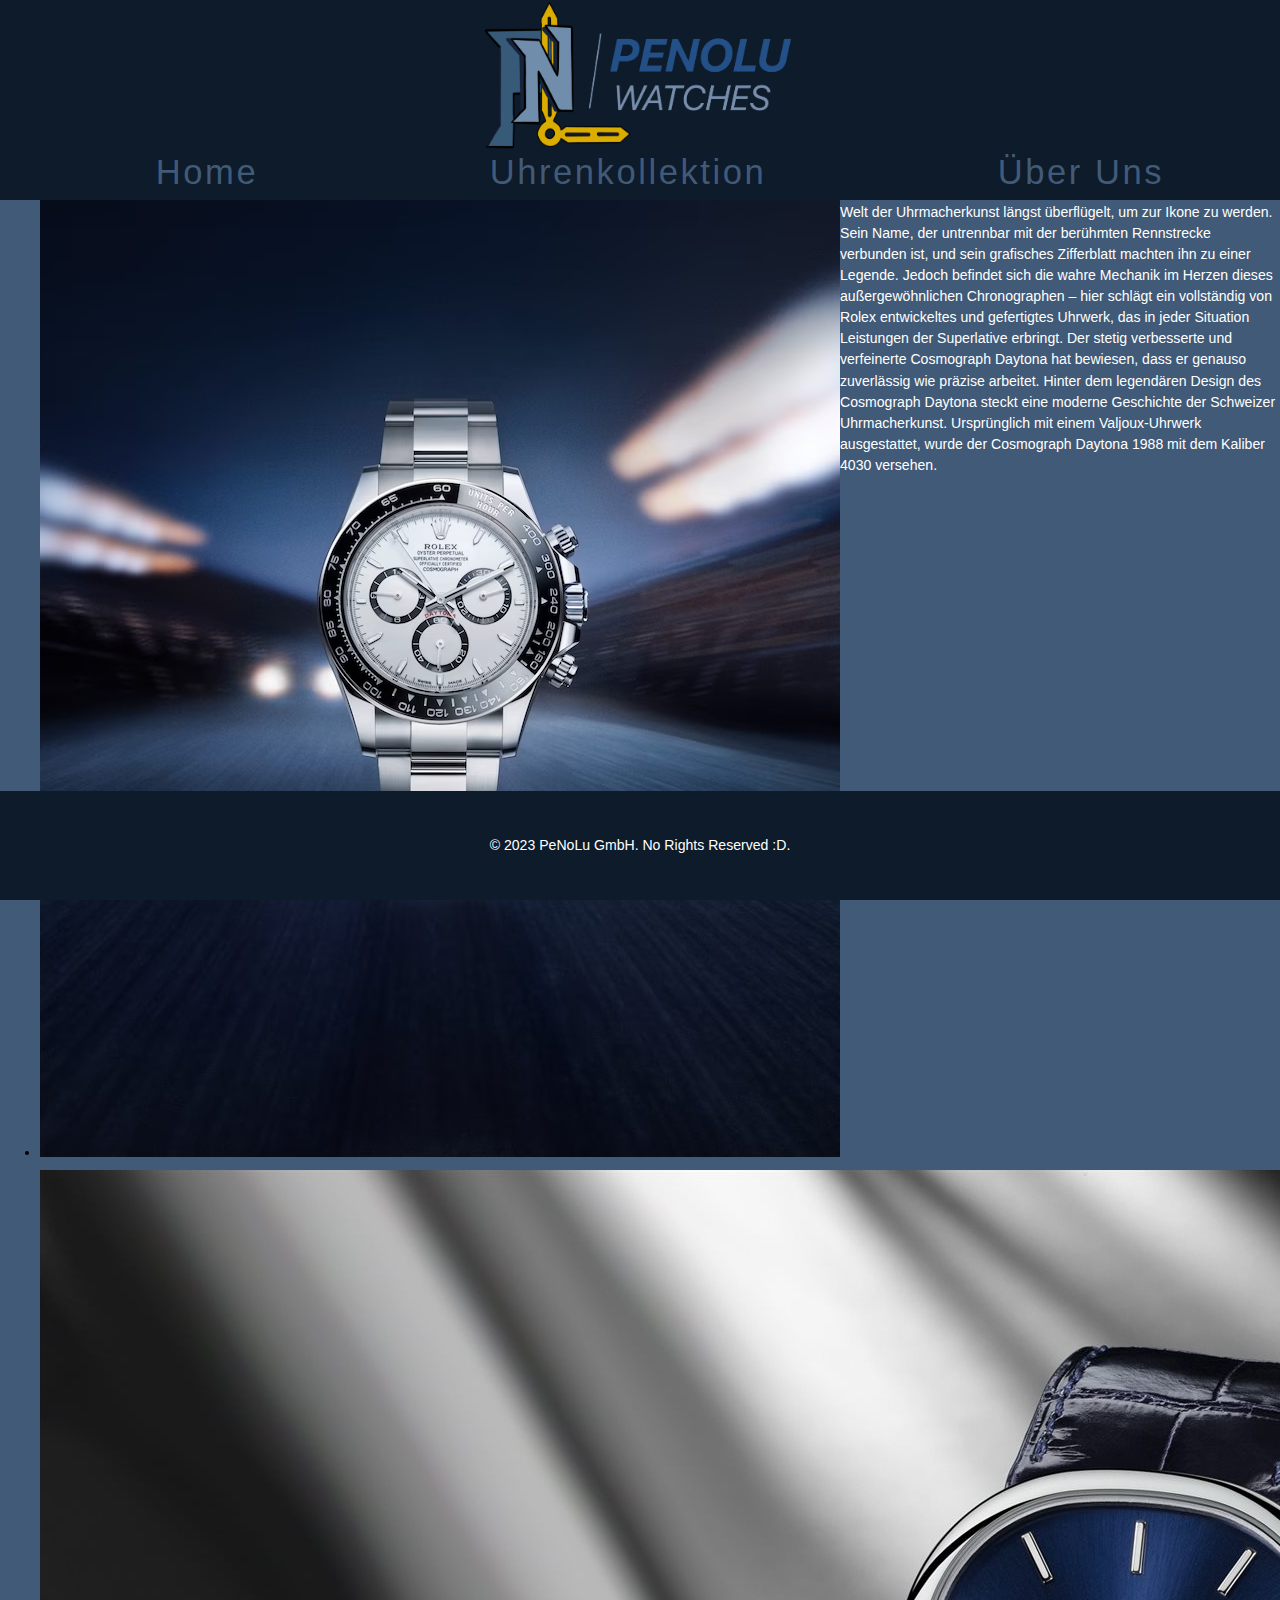
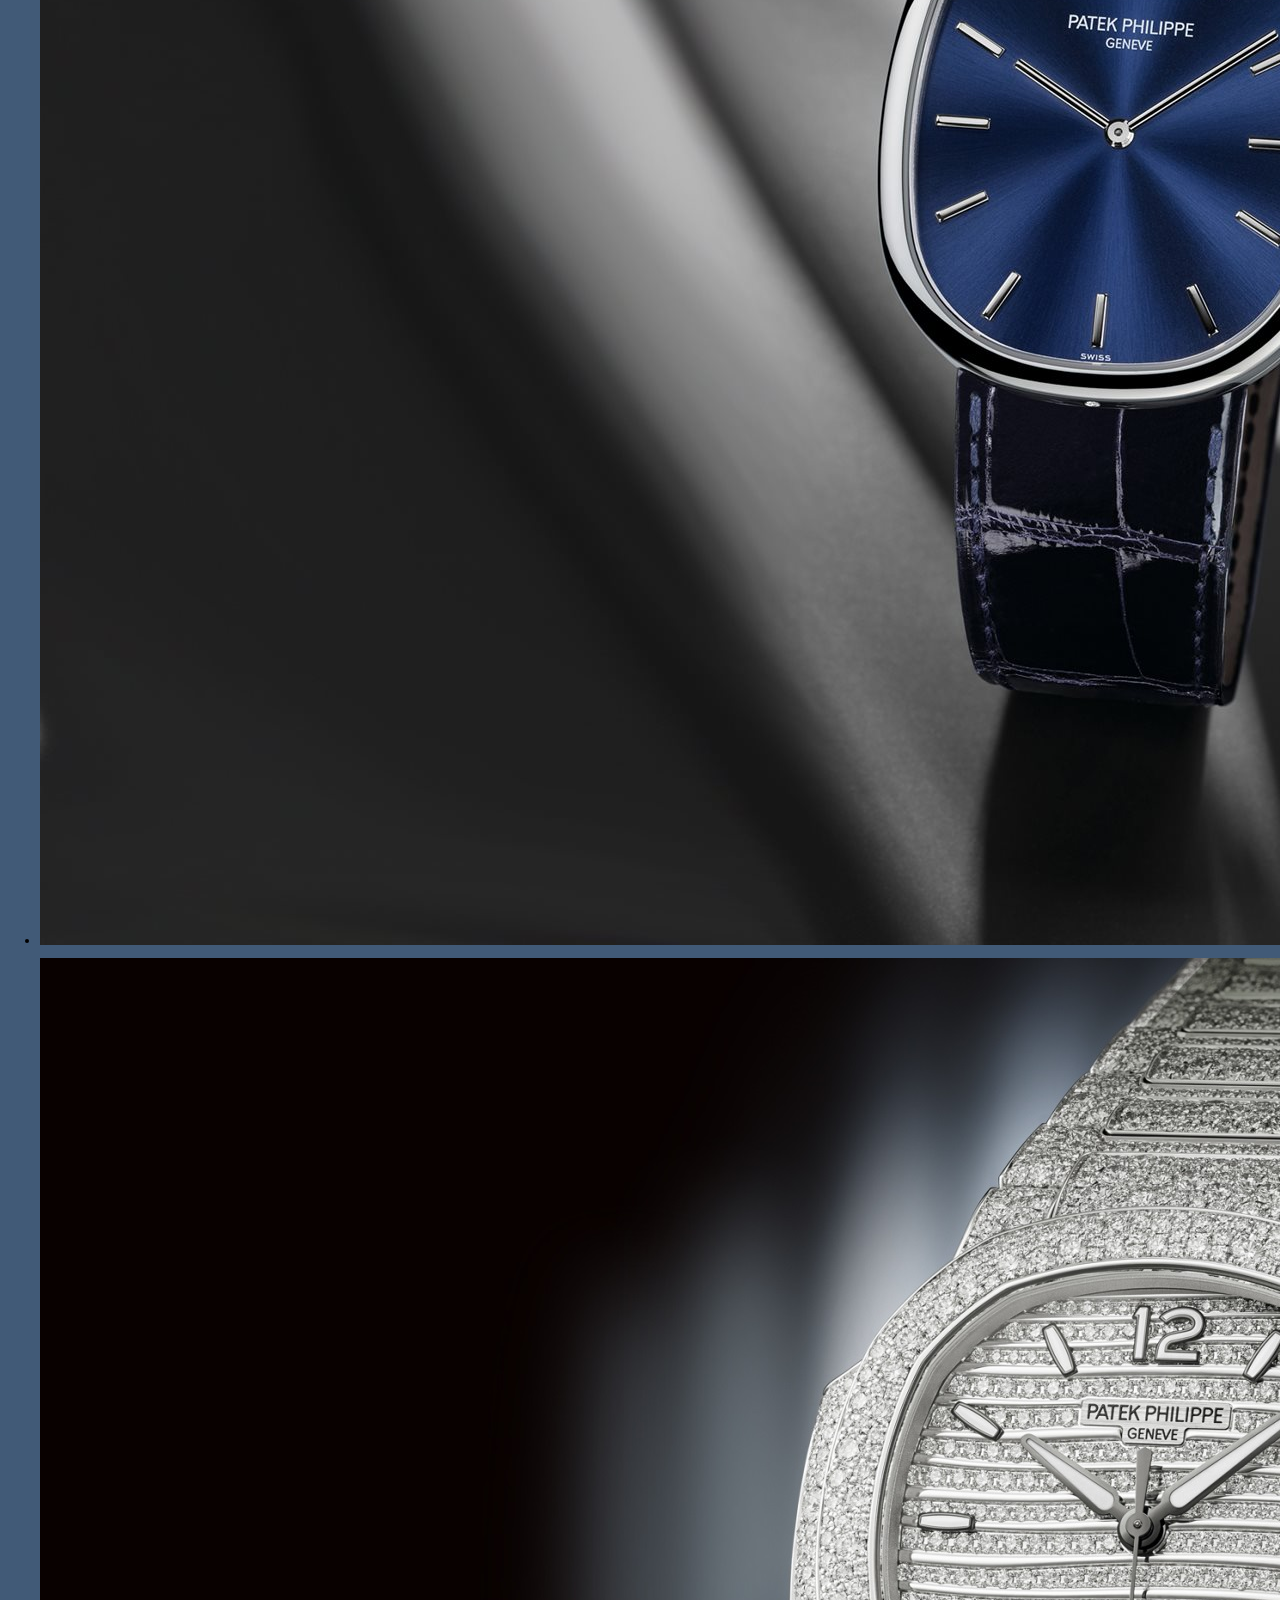
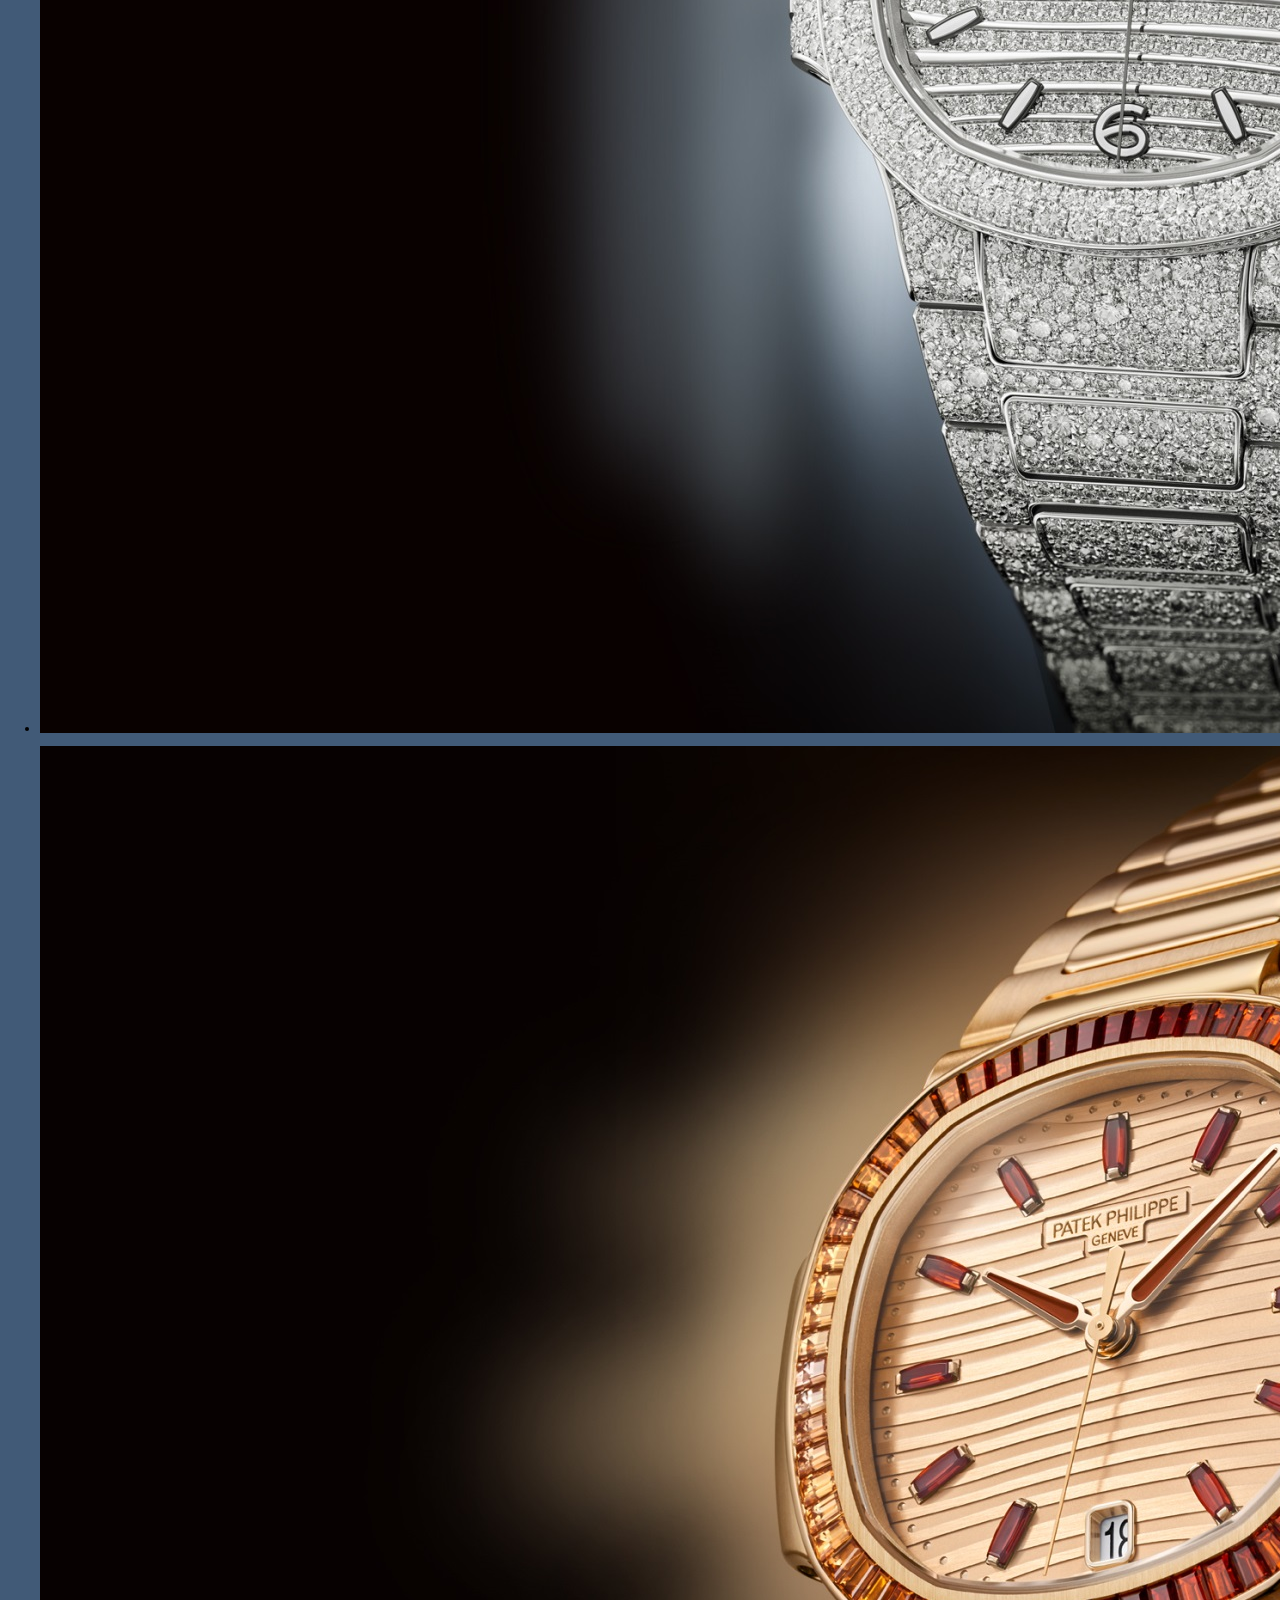
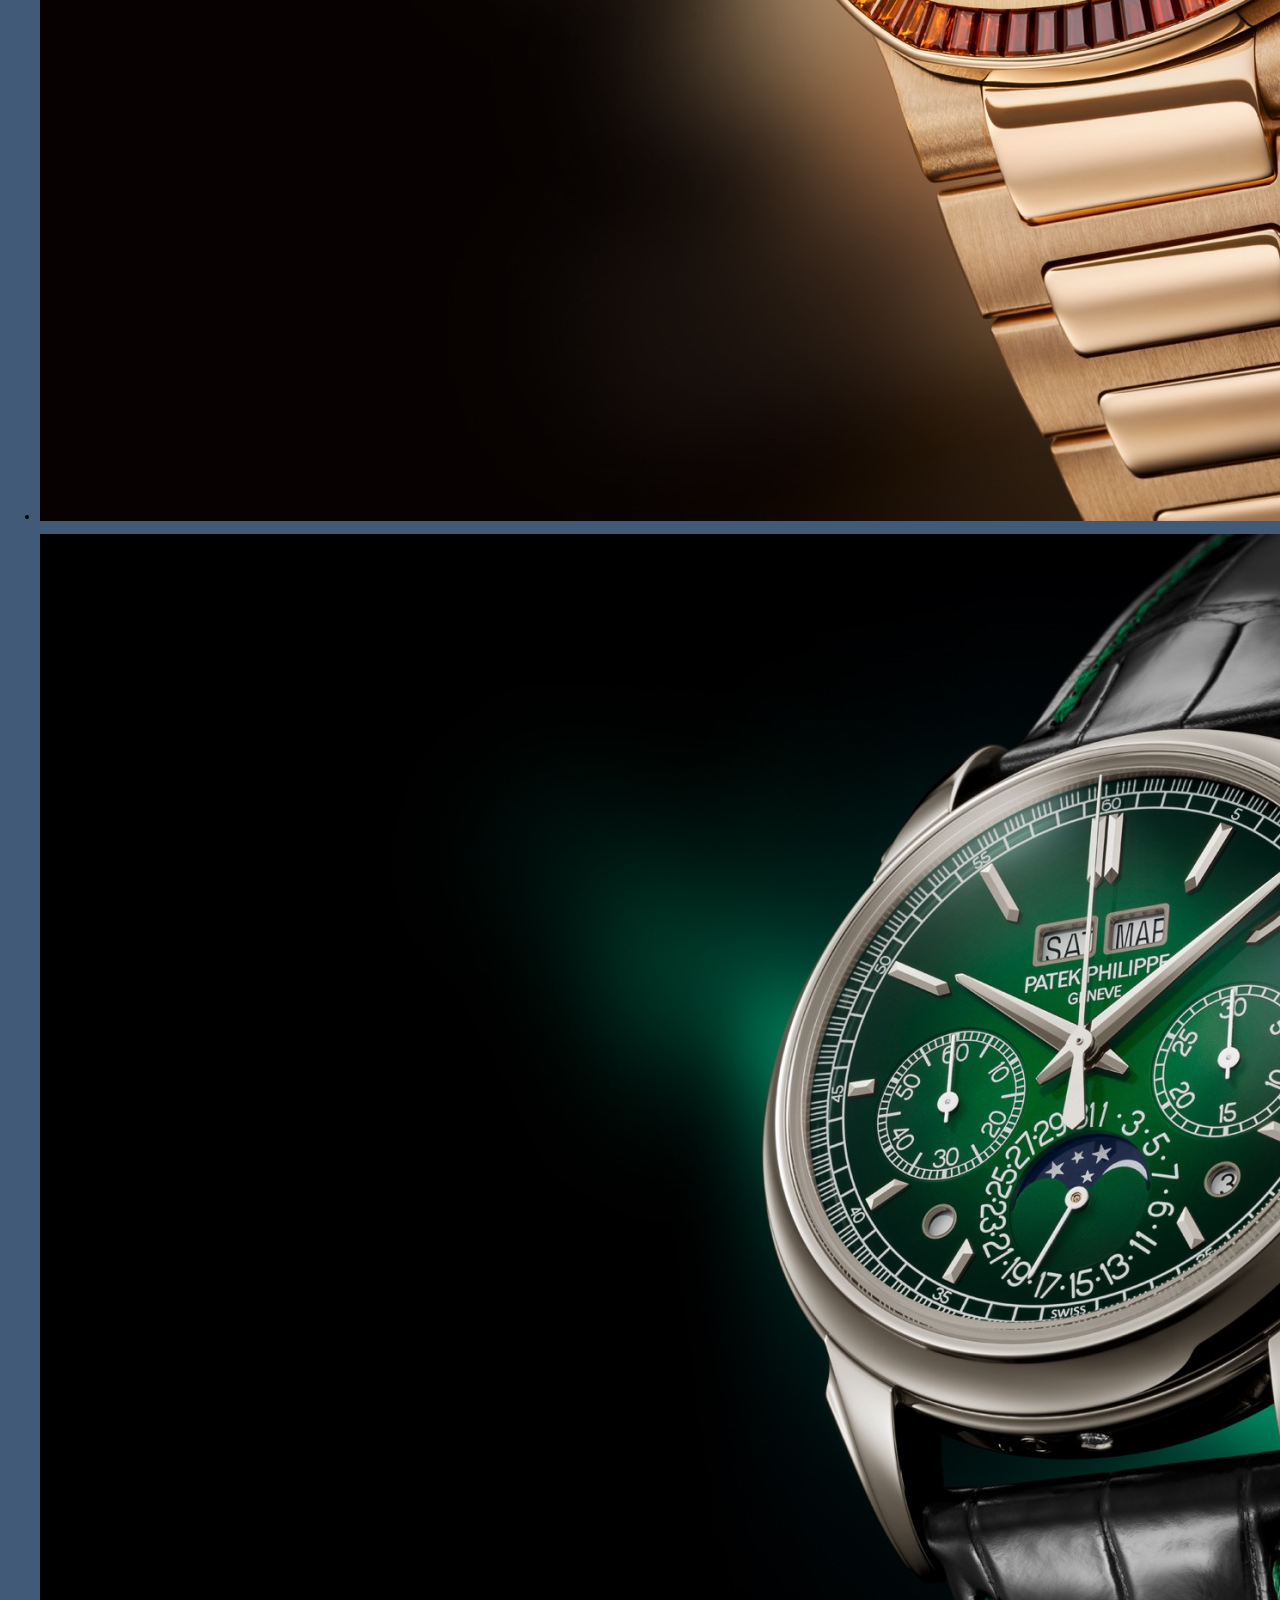
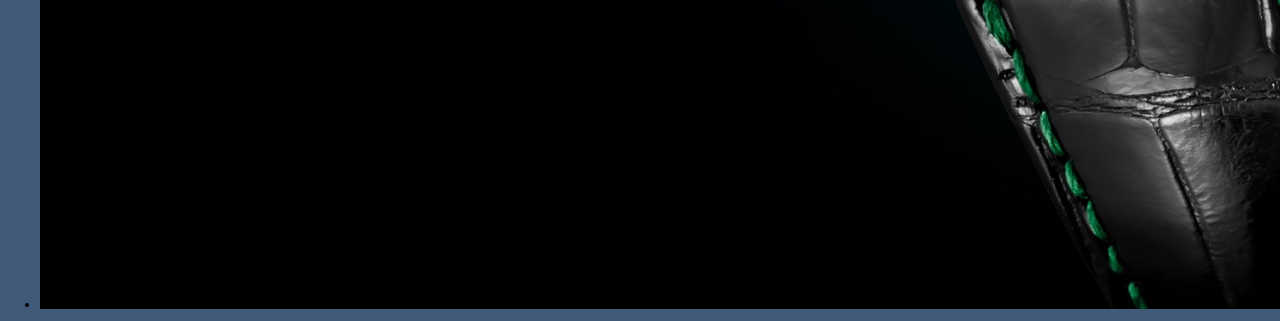
<file: index.html>
<!DOCTYPE html>
<html lang="de">
<head>
  <title>PeNoLu</title>
  <script src="script.js"></script>
  <meta charset="UTF-8">
  <link rel="stylesheet" href="style.css">
</head>
<body>
  <header>
    <div class="header-img"></div>
  </header>

  <nav>
    <ul class="hover-list">
      <li><a href="index.html">Home</a></li>
      <li><a href="uhrenkollektion.html">Uhrenkollektion</a></li>
      <li><a href="ueber_uns.html">Über Uns</a></li>
    </ul>
  </nav>

  <ul>
    <li>
      <div class="watch-text-pair">
        <div class=".watch-pair">
          <img src="Rolex_Cosmograph-Daytona.jpg" alt="Watch 2">
        </div>
        <div class=".text-pair">
          <p>Der 1963 vorgestellte Cosmograph Daytona hat seinen Status in der Welt der Uhrmacherkunst längst überflügelt, um zur Ikone zu werden. 
            Sein Name, der untrennbar mit der berühmten Rennstrecke verbunden ist, und sein grafisches Zifferblatt machten ihn zu einer Legende. 
            Jedoch befindet sich die wahre Mechanik im Herzen dieses außergewöhnlichen Chronographen – hier schlägt ein vollständig von Rolex entwickeltes und gefertigtes Uhrwerk,
             das in jeder Situation Leistungen der Superlative erbringt. Der stetig verbesserte und verfeinerte Cosmograph Daytona hat bewiesen, dass er genauso zuverlässig wie präzise arbeitet.
            Hinter dem legendären Design des Cosmograph Daytona steckt eine moderne Geschichte der Schweizer Uhrmacherkunst.
             Ursprünglich mit einem Valjoux-Uhrwerk ausgestattet, wurde der Cosmograph Daytona 1988 mit dem Kaliber 4030 versehen.</p>
        </div>
      </div>
    </li>
  </ul>
  

  <ul>
    <li>
      <div class="watch-text-pair">
        <div class=".watch-pair">
          <img src="PatekPhilippe_GoldenEllipse.jpg" alt="Watch 3">
        </div>
        <div class=".text-pair">
          <p>Zur Feier des 50. Jahrestages ihrer legendären Golden Ellipse hat Patek Philippe ihr emblematisches Design in einer neuen Roségold-Ausführung im Grande Taille-Format lanciert,
             deren ebenholzschwarzes Sonnenschliff-Zifferblatt mit Index-Appliken und feinen Zeigern aus Roségold raffinierte Akzente erhält. Eine Ausgeh-Uhr, die alle Ästheten und Kenner überzeugt.
             Auf Wunsch liefert die Manufaktur auch assortierte Manschettenknöpfe in Roségold mit ebenholzschwarzem Sonnenschliff-Blatt. </p>
        </div>
      </div>
    </li>
  </ul>
  
  <ul>
    <li>
      <div class="watch-text-pair">
        <div class=".watch-pair">
          <img src="PatekPhilippe_Twenty4.jpg" alt="Watch 4">
        </div>
        <div class=".text-pair">
          <p>Die Twenty~4, lanciert 1999, ist bis heute der Inbegriff zeitloser, femininer Eleganz.
             Diese prestigeträchtige Damenuhr, die der jungen, aktiven und modernen Frau gewidmet ist, wurde als stilvoller Begleiter für jeden Anlass konzipiert.
              Mit diamantenbesetzten Ausführungen in Roségold oder Edelstahl ist sie die perfekte Ergänzung zu modischer Business- oder Freizeitmode ebenso wie zum eleganten Abendkleid. 
              Mit der Lancierung der Twenty~4 Automatik bereichern seit 2018 brandneue Modelle die bestehende Auswahl.
             Diese mechanischen Automatikuhren für Damen sind die ersten Modelle der Kollektion Twenty~4 mit rundem Gehäuse und dem Automatikwerk Kaliber 324 S C mit Fensterdatum und großer Sekunde.</p>    
            </div>
      </div>
    </li>
  </ul>
  
  <ul>
    <li>
      <div class="watch-text-pair">
        <div class=".watch-pair">
          <img src="PatekPhilippe_NautilusDamen.jpg" alt="Watch 5">
        </div>
        <div class=".text-pair">
          <p>Patek Philippe legt das legendäre Design der Nautilus-Damenuhren mit einer neuen Schmuck-Ausführung neu auf. Darin vereint sich Roségold elegant und originell mit dem Glanz von Spessartiten.
            Die achteckige Lünette ist mit 68 Spessartiten im Baguetteschliff verziert,
             die einen doppelten Farbverlauf von „Cognac“-Tönen bei 12 und 6 Uhr bis zu „Champagner“-Tönen bei 9 und 3 Uhr bilden. 
             Die Indexe auf dem Zifferblatt sind mit spitzbogenförmigen Spessartiten in „Cognac“-Tönen besetzt.
             Diese Dynamik verleiht der kostbaren Kreation einen ausgesprochen modernen Stil.
             Das Zifferblatt mit dem typischen „Wellenmotiv“ der Nautilus-Damenuhren lässt sich perfekt ablesen
             eine der Hauptanforderungen von Patek Philippe, auch bei einer Schmuckuhr. </p>    
            </div>
      </div> 
    </li>
  </ul>
  

  <ul>
    <li>
      <div class="watch-text-pair">
        <div class=".watch-pair">
          <img src="PatekPhilippe_Chronograph.jpg" alt="Watch 6">
        </div>
        <div class=".text-pair">
          <p>Die 2011 eingeführte Referenz 5270 ist die Nachfolgerin mehrerer Generationen von Patek Philippe Chronographen mit ewigem Kalender. 
            Die Manufaktur legt diesen Zeitmesser in einem Modell neu auf, dessen Stil zugleich ikonisch und originell ist. Der Glanz von Platin,
             dem wertvollsten aller Metalle, das aber auch am schwierigsten zu
             bearbeiten ist, veredelt das zeitlose Design des Gehäuses mit seiner konkaven Lünette, den elegant geschweiften Armbandbefestigungen 
             und den Drückern, die an den Flanken satiniert und oben poliert sind. </p>    
            </div>
    </div>  
    </li>
  </ul>

  <footer>
    <p>&copy; 2023 PeNoLu GmbH. No Rights Reserved :D.</p>
  </footer>
</body>
</html>
</file>
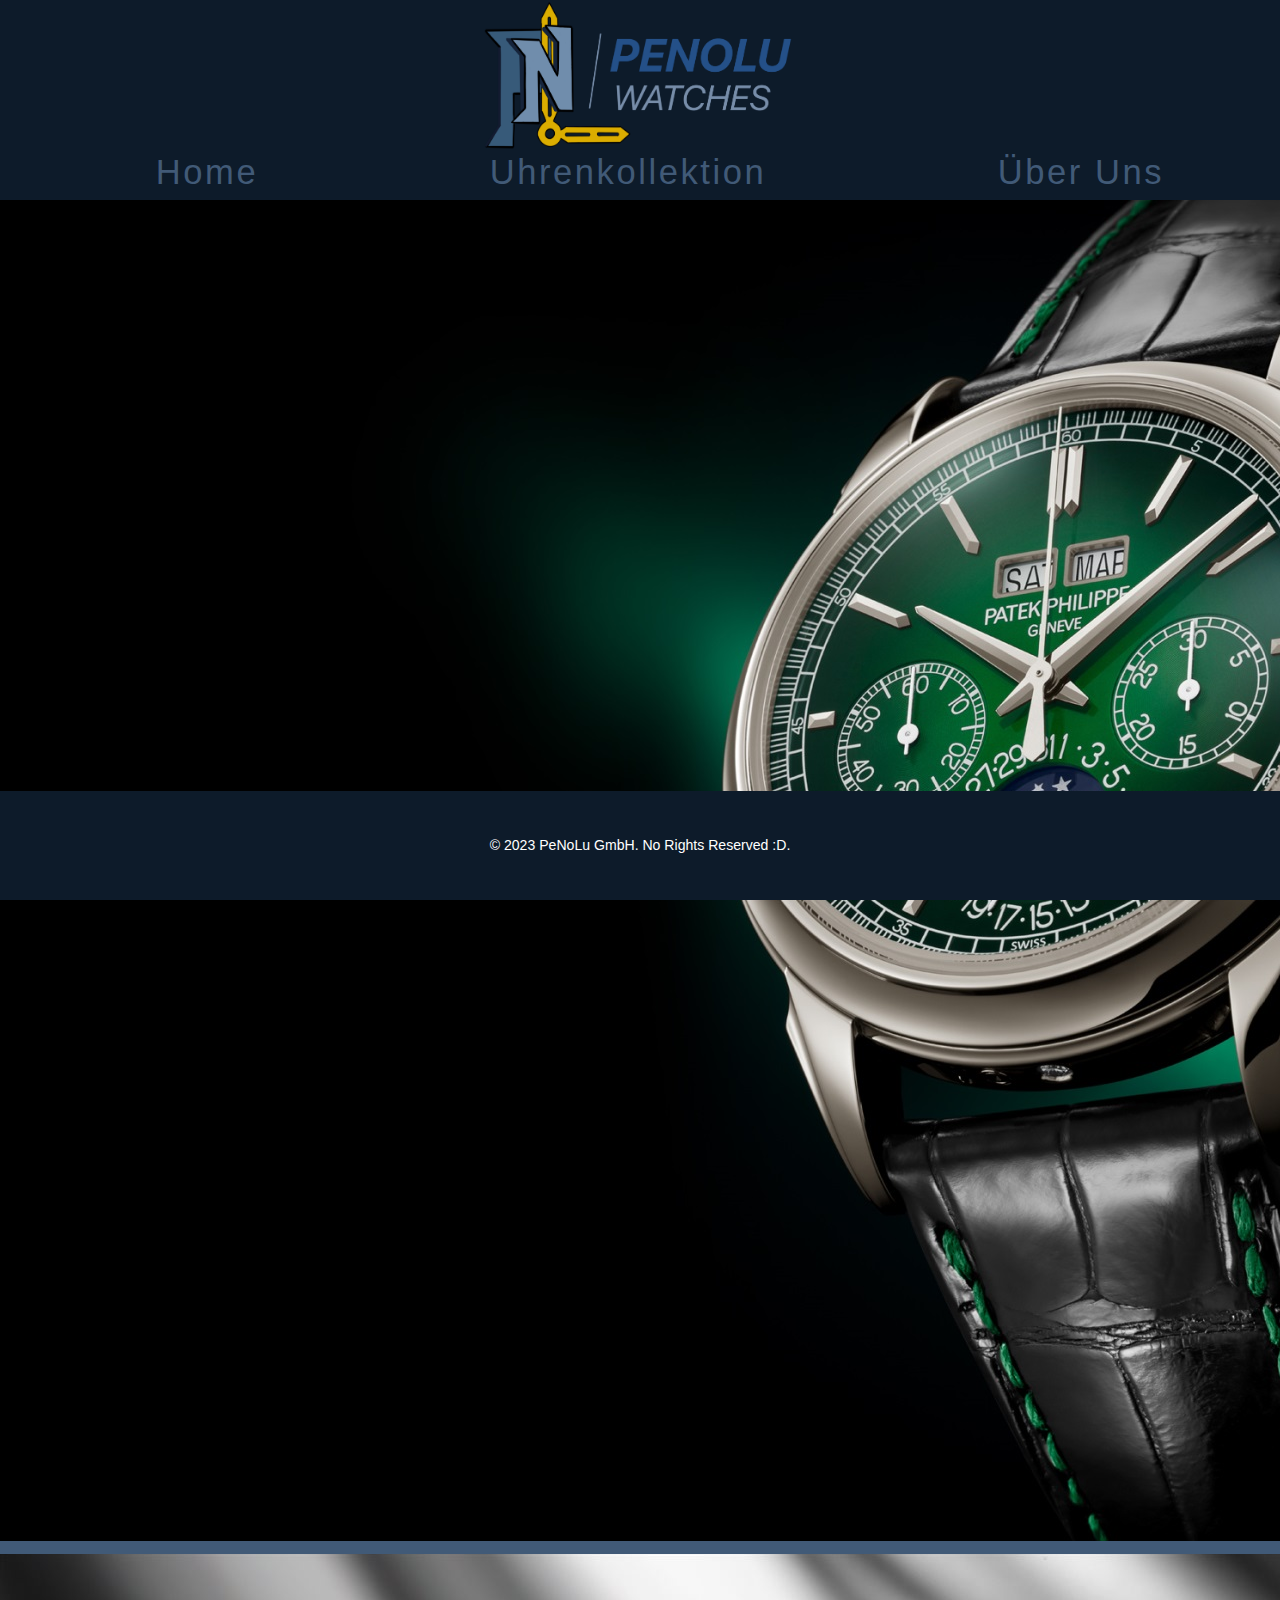
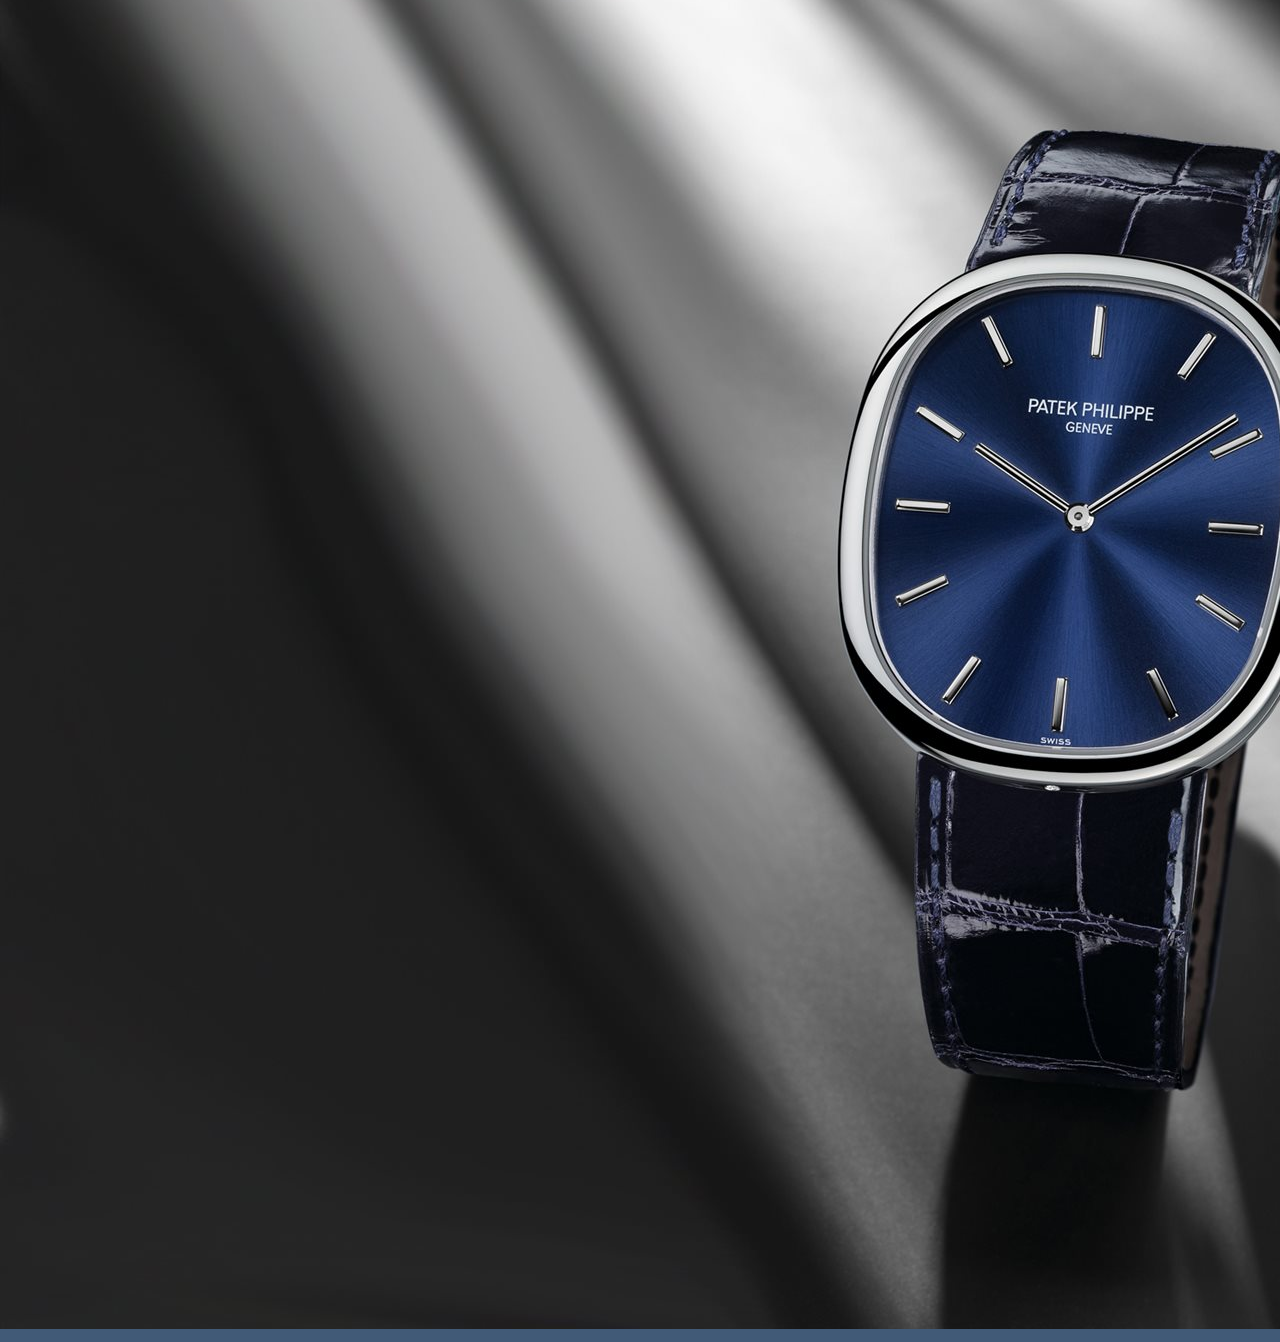
<file: uhrenkollektion.html>
<!DOCTYPE html>
<html lang="de">
<head>
  <title>PeNoLu</title>
  <script src="script.js"></script>
  <meta charset="UTF-8">
  <link rel="stylesheet" href="style.css">
</head>
<body>
  <header>
    <div class="header-img"></div>
  </header>

  <nav>
    <ul class="hover-list">
      <li><a href="index.html">Home</a></li>
      <li><a href="uhrenkollektion.html">Uhrenkollektion</a></li>
      <li><a href="ueber_uns.html">Über Uns</a></li>
    </ul>
  </nav>

  <div class="watch-text-pair">
    <div class="watch">
      <img src="PatekPhilippe_Chronograph.jpg" alt="Watch 1">
    </div>
    <div class="text">
      <p>Die 2011 eingeführte Referenz 5270 ist die Nachfolgerin mehrerer Generationen von Patek Philippe Chronographen mit ewigem Kalender. 
        Die Manufaktur legt diesen Zeitmesser in einem Modell neu auf, dessen Stil zugleich ikonisch und originell ist. Der Glanz von Platin,
         dem wertvollsten aller Metalle, das aber auch am schwierigsten zu
         bearbeiten ist, veredelt das zeitlose Design des Gehäuses mit seiner konkaven Lünette, den elegant geschweiften Armbandbefestigungen 
         und den Drückern, die an den Flanken satiniert und oben poliert sind. </p>
    </div>
  </div>

  <div class="watch-text-pair">
    <div class="watch">
      <img src="PatekPhilippe_GoldenEllipse.jpg" alt="Watch 2">
    </div>
    <div class="text">
      <p>Lorem ipsum dolor sit amet, consectetur adipiscing elit. Nullam eget suscipit tellus. In et elit quis mauris accumsan blandit vel vel ipsum. </p>
    </div>
  </div>

  <footer>
    <p>&copy; 2023 PeNoLu GmbH. No Rights Reserved :D.</p>
  </footer>
</body>
</html>
</file>
<file: style.css>
* {

  font-family: Helvetica;
  font-size: 1vw;
  line-height: 1vw;
}

header {
  background-color: #0D1B2A;
  background-image: url('header-image.png');
  background-size: contain;
  background-position: center;
  background-repeat: no-repeat;
  height: 12rem; 
}

nav {
  background-color: #0D1B2A;
  color: #415A77;
  text-align: center;
  position: absolute;
  left: 0;
  right: 0;
}

nav ul {
  display: flex;
  justify-content: center;
  list-style: none;
}

nav li {
  margin: auto;
}

nav a {
  color: #415A77;
  font-size: 2.7rem;
  letter-spacing: 0.2rem;
  text-decoration: none;
}

.hover-list a:hover {
  color: #fff;
}
body {
  background-color: #415A77;
  margin: 0;
  padding: 0;
}
p{
  color: #ffffff;
  font-size: 1.1em;
  line-height: 1.5em;
}


button {
  background-color: #0D1B2A; 
  border: none;
  color: white;
  padding: 15px 32px;
  text-align: center;
  text-decoration: none;
  display: inline-block;
  font-size: 16px;
}

.watch-pair {
  display: flex;
  padding-right: 2rem;
  margin-top: 4rem; /* Or whatever height your navbar is */
  box-sizing: border-box;
}

.text-pair {
  display: flex;
  padding-left: 2rem;
  margin-top: 4rem; /* Or whatever height your navbar is */
  box-sizing: border-box;
}

.watch-text-pair {
  display: flex;
  flex-direction: row;
  width: 100%;
  margin: 1rem 0;
}

img {
  display: flex;
  height: auto;
  display: block;
  margin: 0 auto;
  object-fit: contain;
}


footer {
  background-color: #0D1B2A;
  color: #415A77;
  text-align: center;
  padding: 30px;
  position: fixed;
  bottom: 0;
  left: 0;
  right: 0;
  font-size: 2
}
</file>
